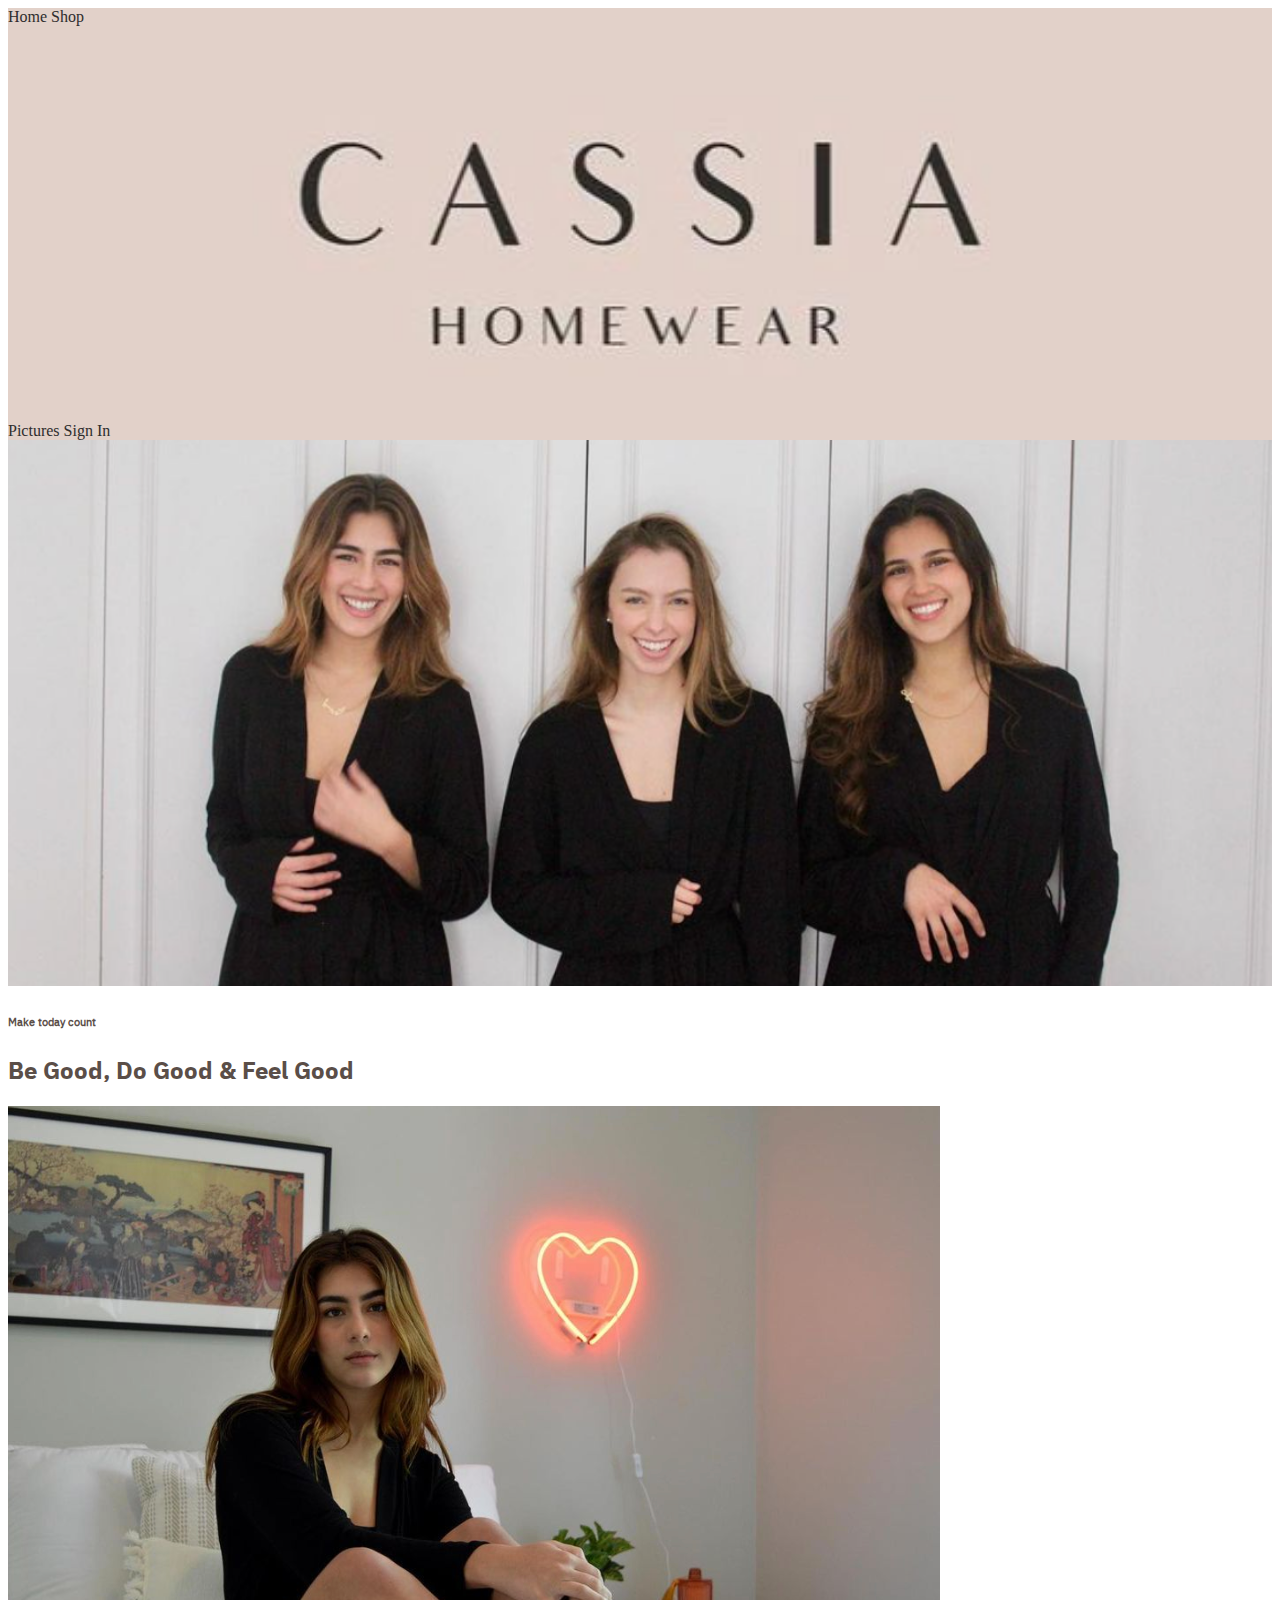
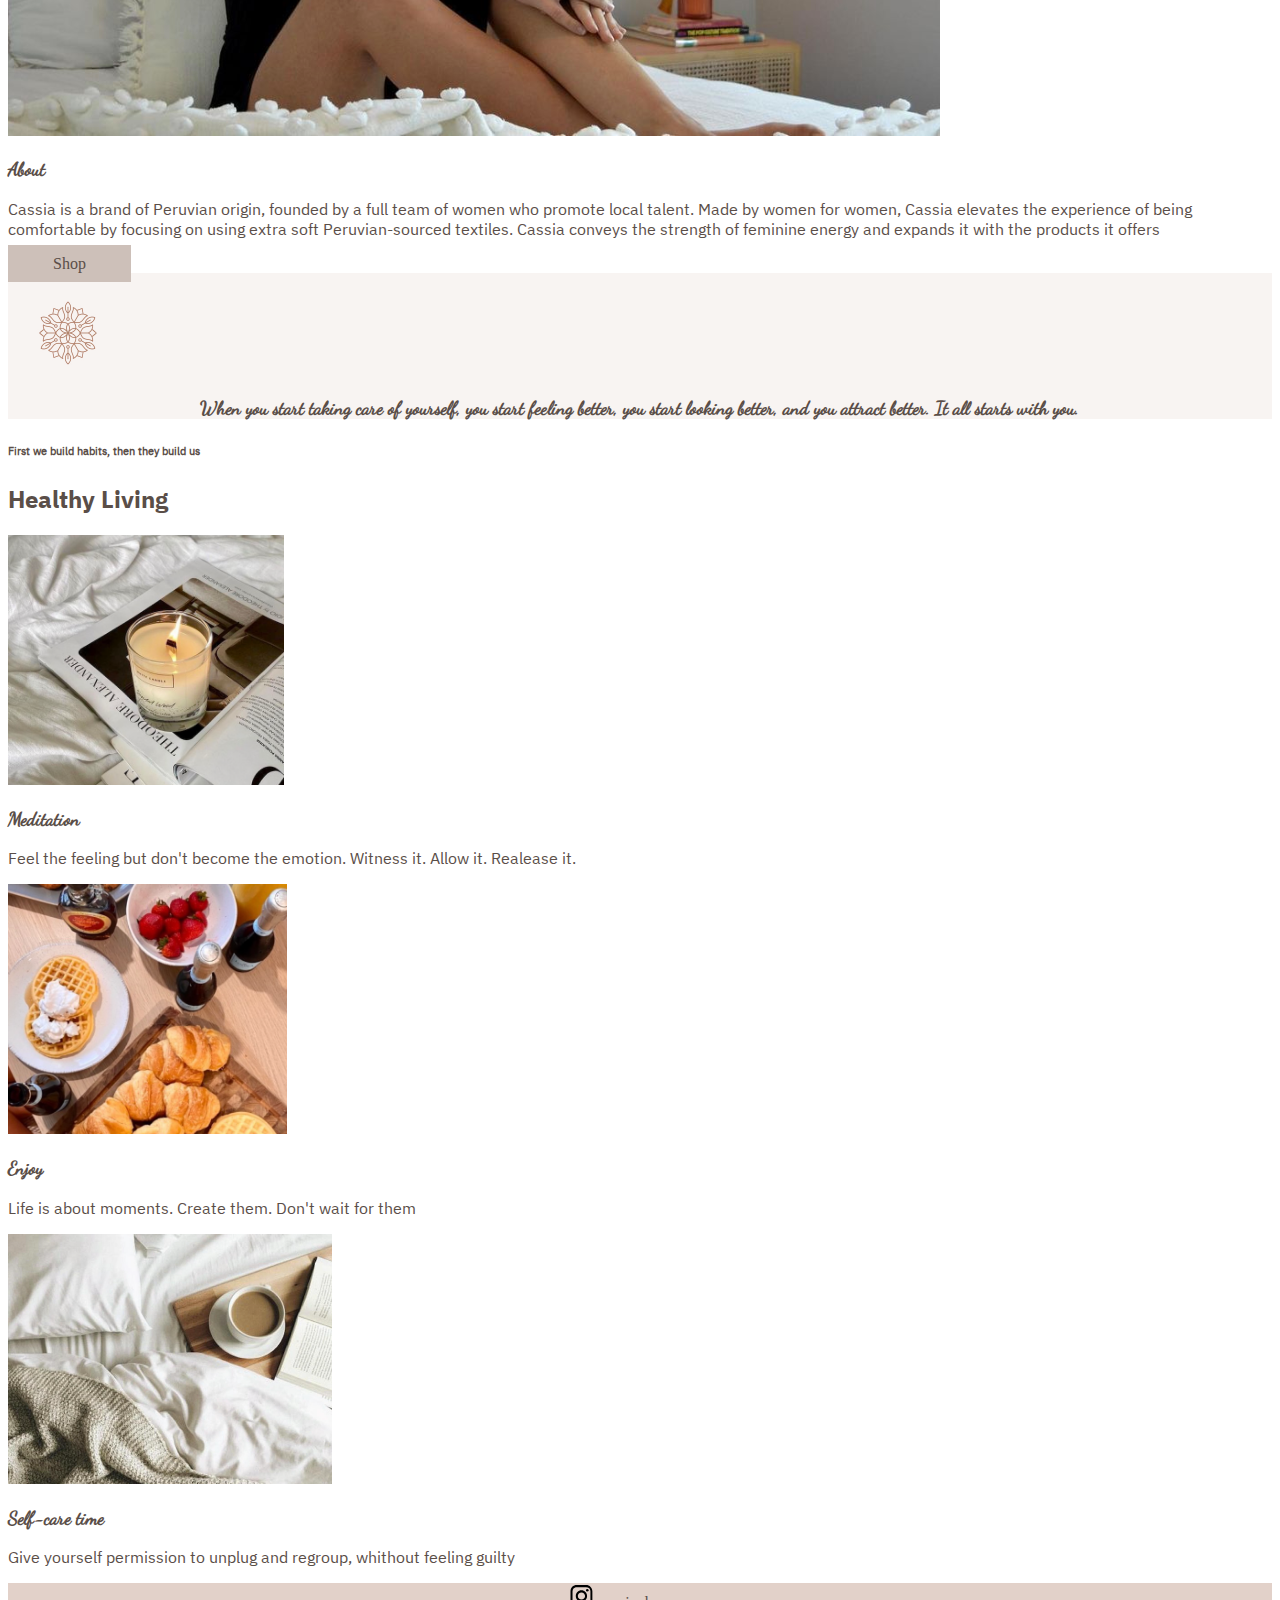
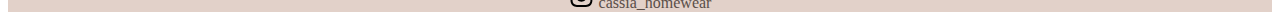
<file: index.html>
<!DOCTYPE HTML>
<html lang="en">

<head>
    <meta charset="utf-8">
    <meta name="viewport" content="width=device-width, 
       initial-scale-1, shrink-to-fit=no">
    <title>Cassia Homewear</title>

    <link href="https://cdn.jsdelivr.net/npm/bootstrap@5.3.0-alpha3/dist/css/bootstrap.min.css" rel="stylesheet"
        integrity="sha384-KK94CHFLLe+nY2dmCWGMq91rCGa5gtU4mk92HdvYe+M/SXH301p5ILy+dN9+nJOZ" crossorigin="anonymous">
    <link rel="stylesheet" href="../css/styles.css">
</head>

<body>
    <header class="navbar">
        <div class="col-4 row">
            <a class="col-6 row justify-content-center" href="#">Home</a>
            <a class="col-6 row justify-content-center" href="./shop.html">Shop</a>
        </div>
        <div class="col-3">
            <img class="brand" src="./images/Logo.jpg" alt="LogoCassia">
        </div>
        <div class="col-4 row">
            <a class="col-6 row justify-content-center" href="./pictures.html">Pictures</a>
            <a class="col-6 row justify-content-center" href="./sign-in.html">Sign In</a>
        </div>
    </header>

    <section>
        <img class="img-fluid home-img-fluid" src="./images/homepicture.png" alt="Robes">
        <section>


            <section>
                <div class="row my-3 text-center">
                    <h6>Make today count</h6>
                    <h2>Be Good, Do Good & Feel Good</h2>
                </div>

                <div class="row align-items-center mb-4">
                    <img class="col-12 col-md-6 px-5" src="./images/robepicture.png" alt="robe">
                    <div class="col-12 col-md-6 align-items-center">
                        <h3 class="my-3 mx-4">About</h3>
                        <div class="text-justify my-3 mx-4">
                            <p class="text-justify">Cassia is a brand of Peruvian origin, founded by a full team of women who promote local talent. Made by women for women, Cassia elevates the experience of being comfortable by focusing on using extra soft Peruvian-sourced textiles. Cassia conveys the strength of feminine energy and expands it with the products it offers</p>
                            <a class="shopbutton mx-4" href="./shop.html">Shop</a>
                        </div>
                    </div>
                </div>

            </section>

            <section class="container-fluid mandala-container">
                <div class="row">
                    <img class="logoinfo m-auto" src="./images/Mandala.png" alt="logo">

                </div>
                <div class="row">
                    <h3 class="textinfo mb-4">
                        When you start taking care of yourself, you start feeling better, you start looking better, and you attract better. It all starts with you.
                    </h3>
                </div>
            </section>

            <section>
                <div class="row my-3 text-center">
                    <h6>First we build habits, then they build us </h6>
                    <h2>Healthy Living</h2>
                </div>

                <div class="row mx-2">
                    <div class="col-12 col-md-4">
                        <div class="row align-items-center mb-4">
                                <img class="img-info" src="./images/candle.png" alt="robe">
                
                            <div class="col-12 px-4 align-items-center">
                                <h3 class="my-2">Meditation</h3>
                                <p class="my-1">Feel the feeling but don't become the emotion. Witness it. Allow it. Realease it.</p>
                            </div>
                        </div>
                    </div>
                    <div class="col-12 col-md-4">
                        <div class="row align-items-center mb-4">
                            <img class="img-info" src="./images/food.png" alt="robe">
                            <div class="col-12 px-4 align-items-center">
                                <h3 class="my-2">Enjoy</h3>
                                <p class="my-1">Life is about moments. Create them. Don't wait for them</p>
                            </div>
                        </div>
                    </div>
                    <div class="col-12 col-md-4">
                        <div class="row align-items-center mb-4">
                            <img class="img-info" src="./images/bed.png" alt="robe">
                            <div class="col-12 px-4 align-items-center">
                                <h3 class="my-2">Self-care time</h3>
                                <p class="my-1">Give yourself permission to unplug and regroup, whithout feeling guilty</p>
                            </div>
                        </div>
                    </div>

                </div>

            </section>




            <footer class="footer">
                <img class="social_icon" src="./images/instagram_icon.svg"><a href="https://www.instagram.com/cassia_homewear/" target="_blank"><span>cassia_homewear</span> </a>
            </footer>



            <!-- https://www.pinterest.com/pin/835628905856950264/visual-search/?x=10&y=10&w=538&h=826&cropSource=6&imageSignature=143c1f1d198c654de27945b29809dcc2
            https://www.pinterest.com/pin/12384967718092847/ -->




            <script src="https://cdn.jsdelivr.net/npm/bootstrap@5.3.0-alpha3/dist/js/bootstrap.bundle.min.js"
                integrity="sha384-ENjdO4Dr2bkBIFxQpeoTz1HIcje39Wm4jDKdf19U8gI4ddQ3GYNS7NTKfAdVQSZe"
                crossorigin="anonymous"></script>
</body>

</html>
</html>
</file>
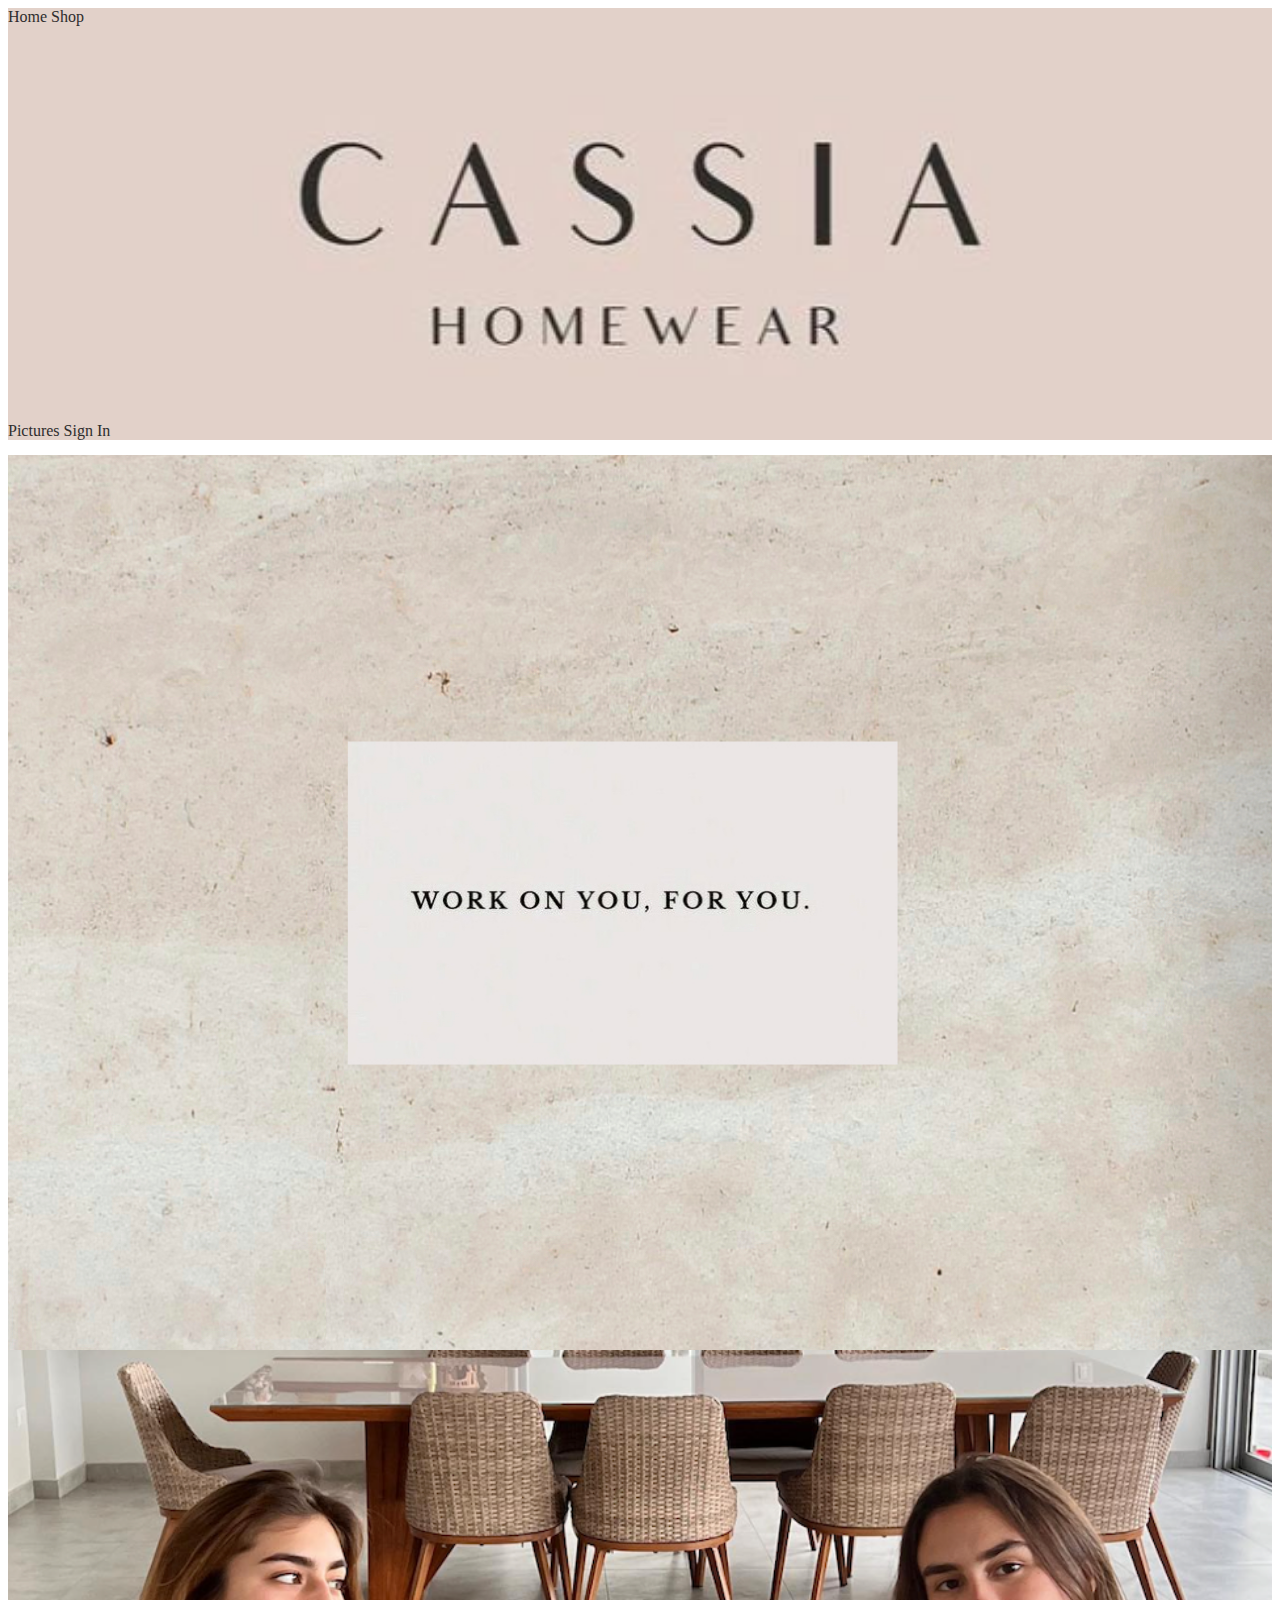
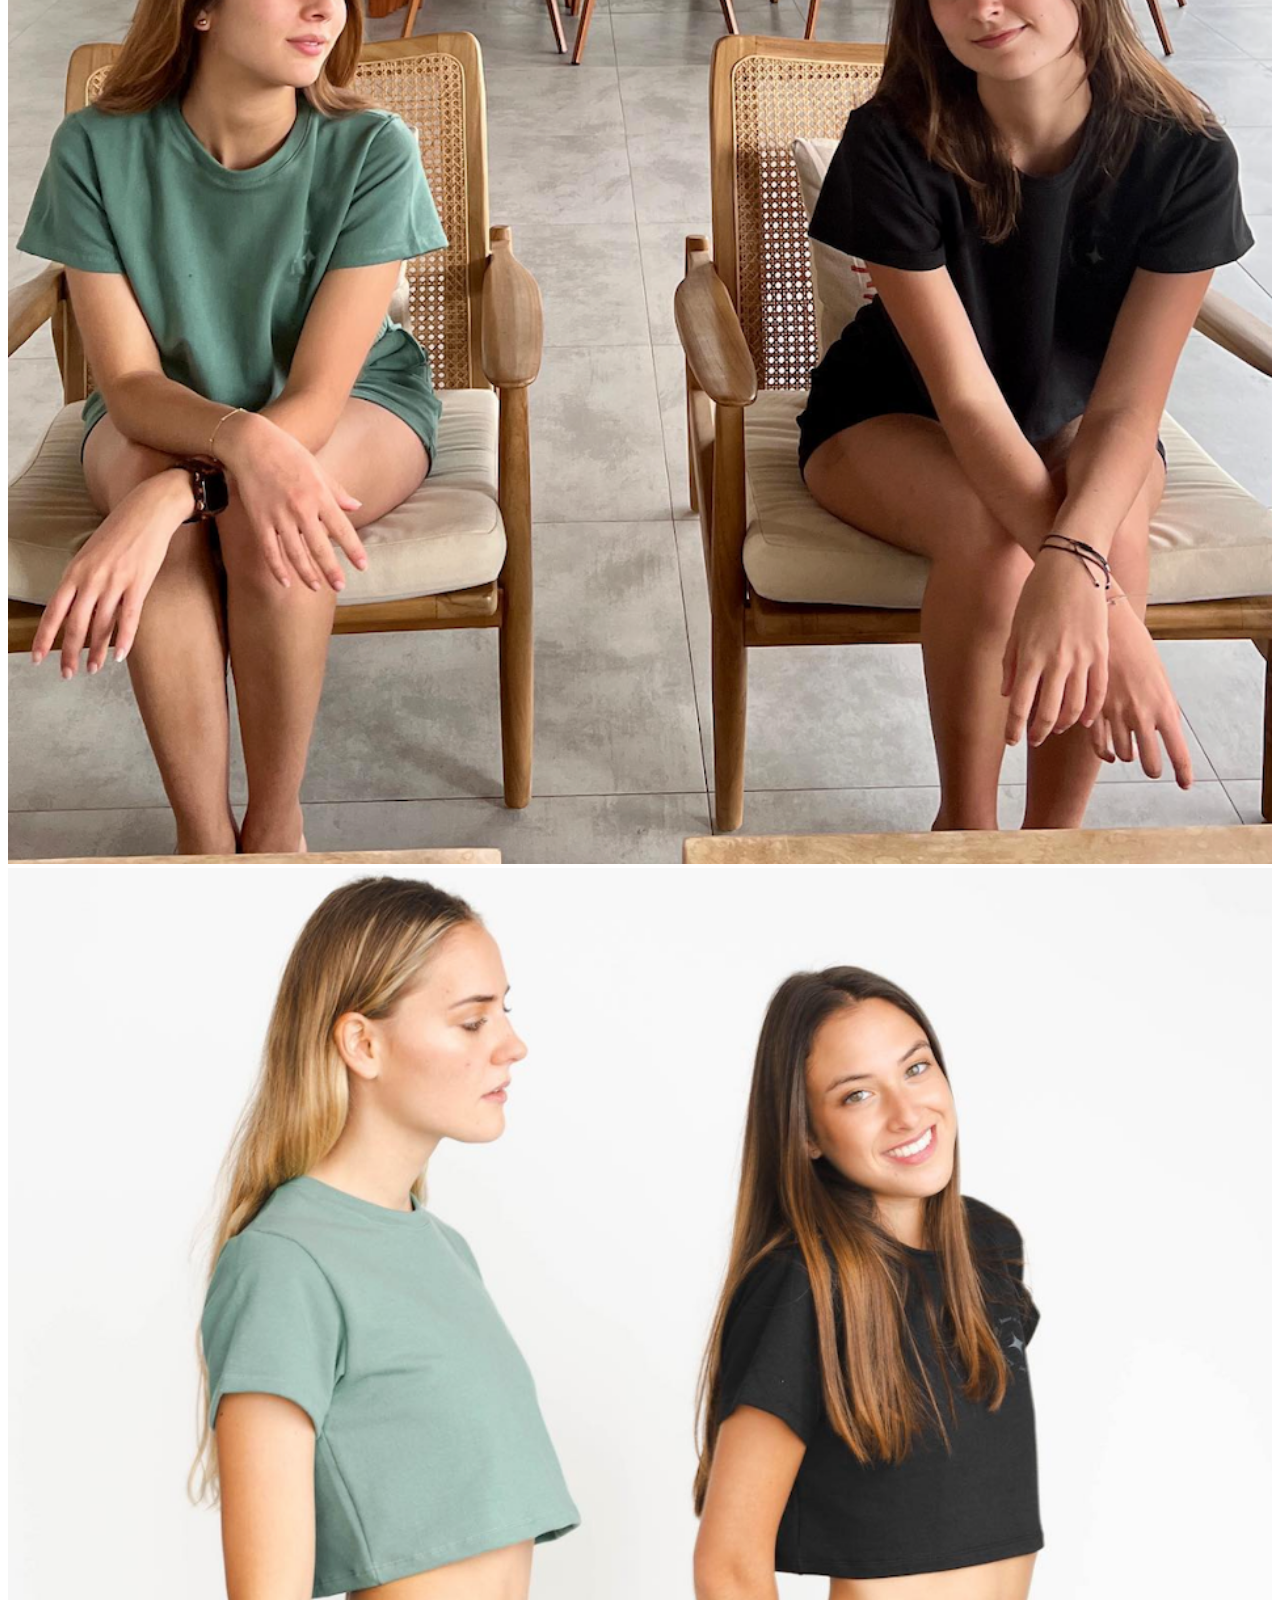
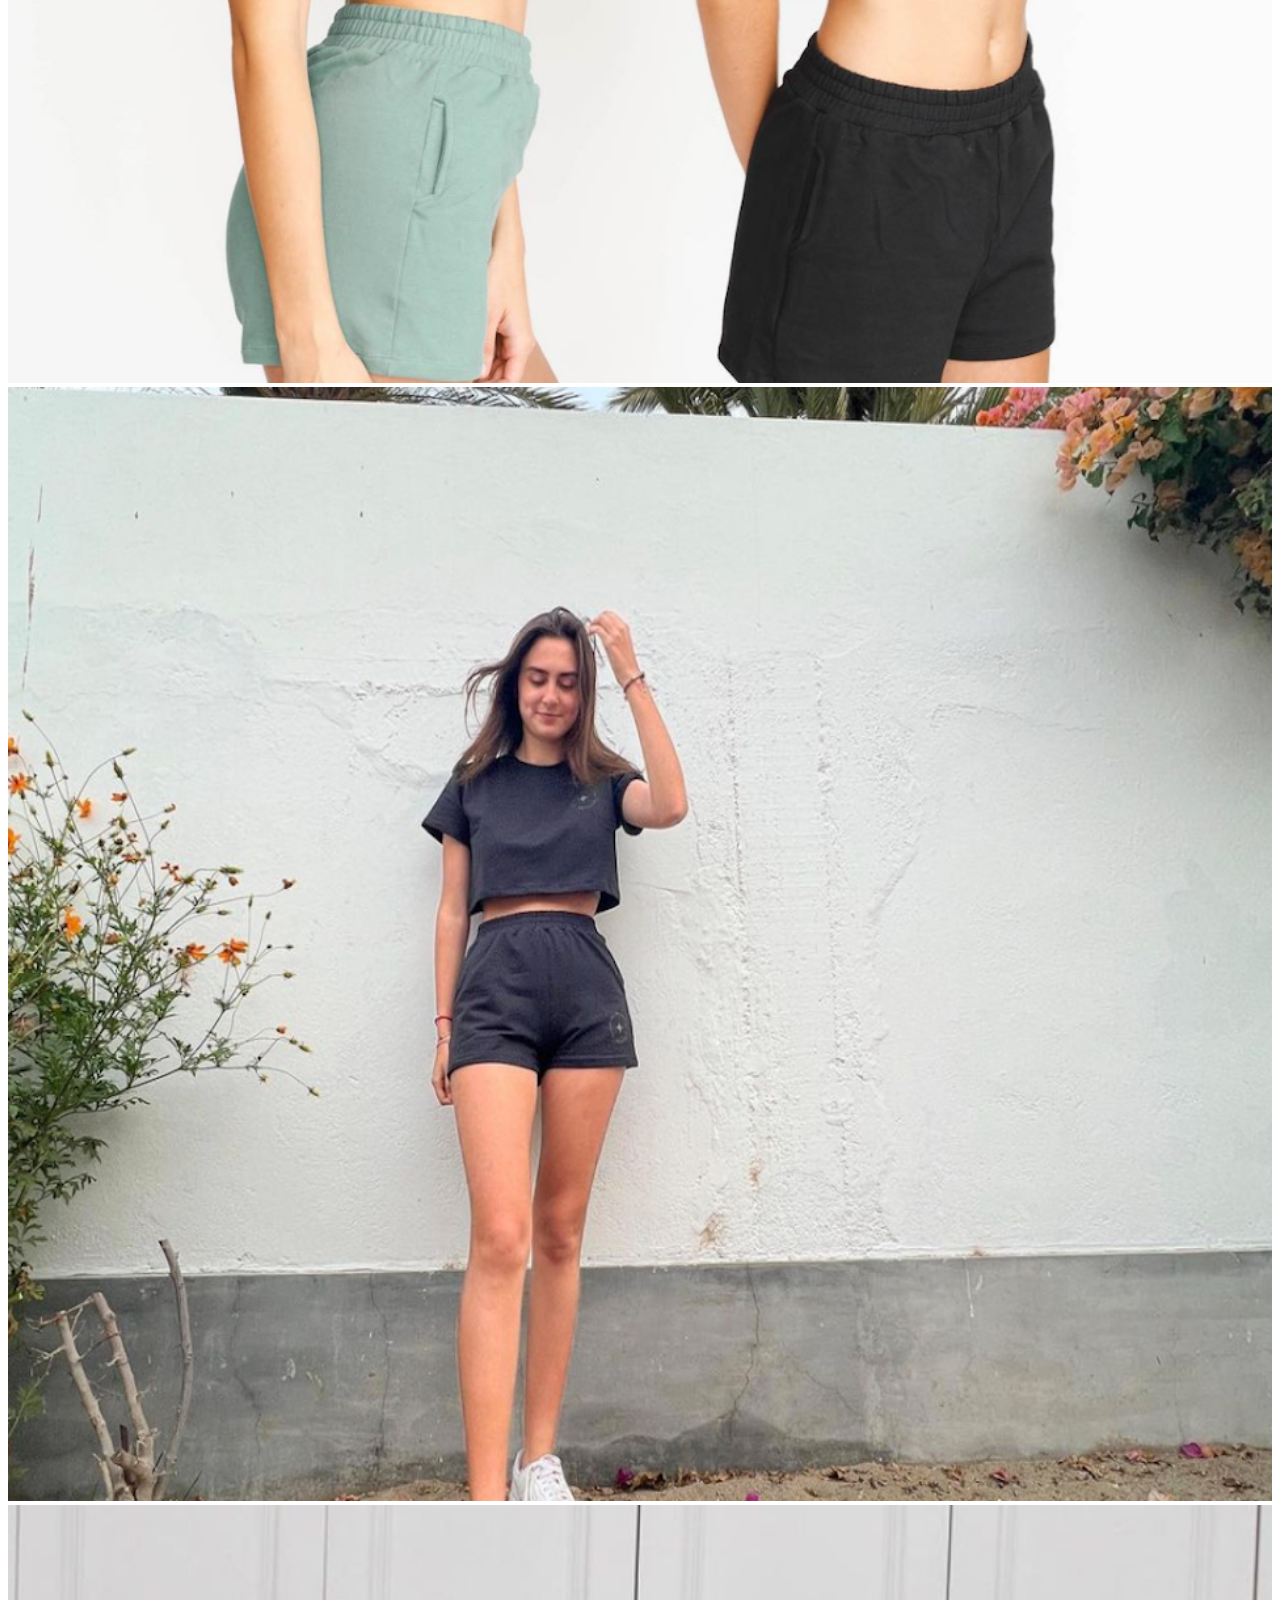
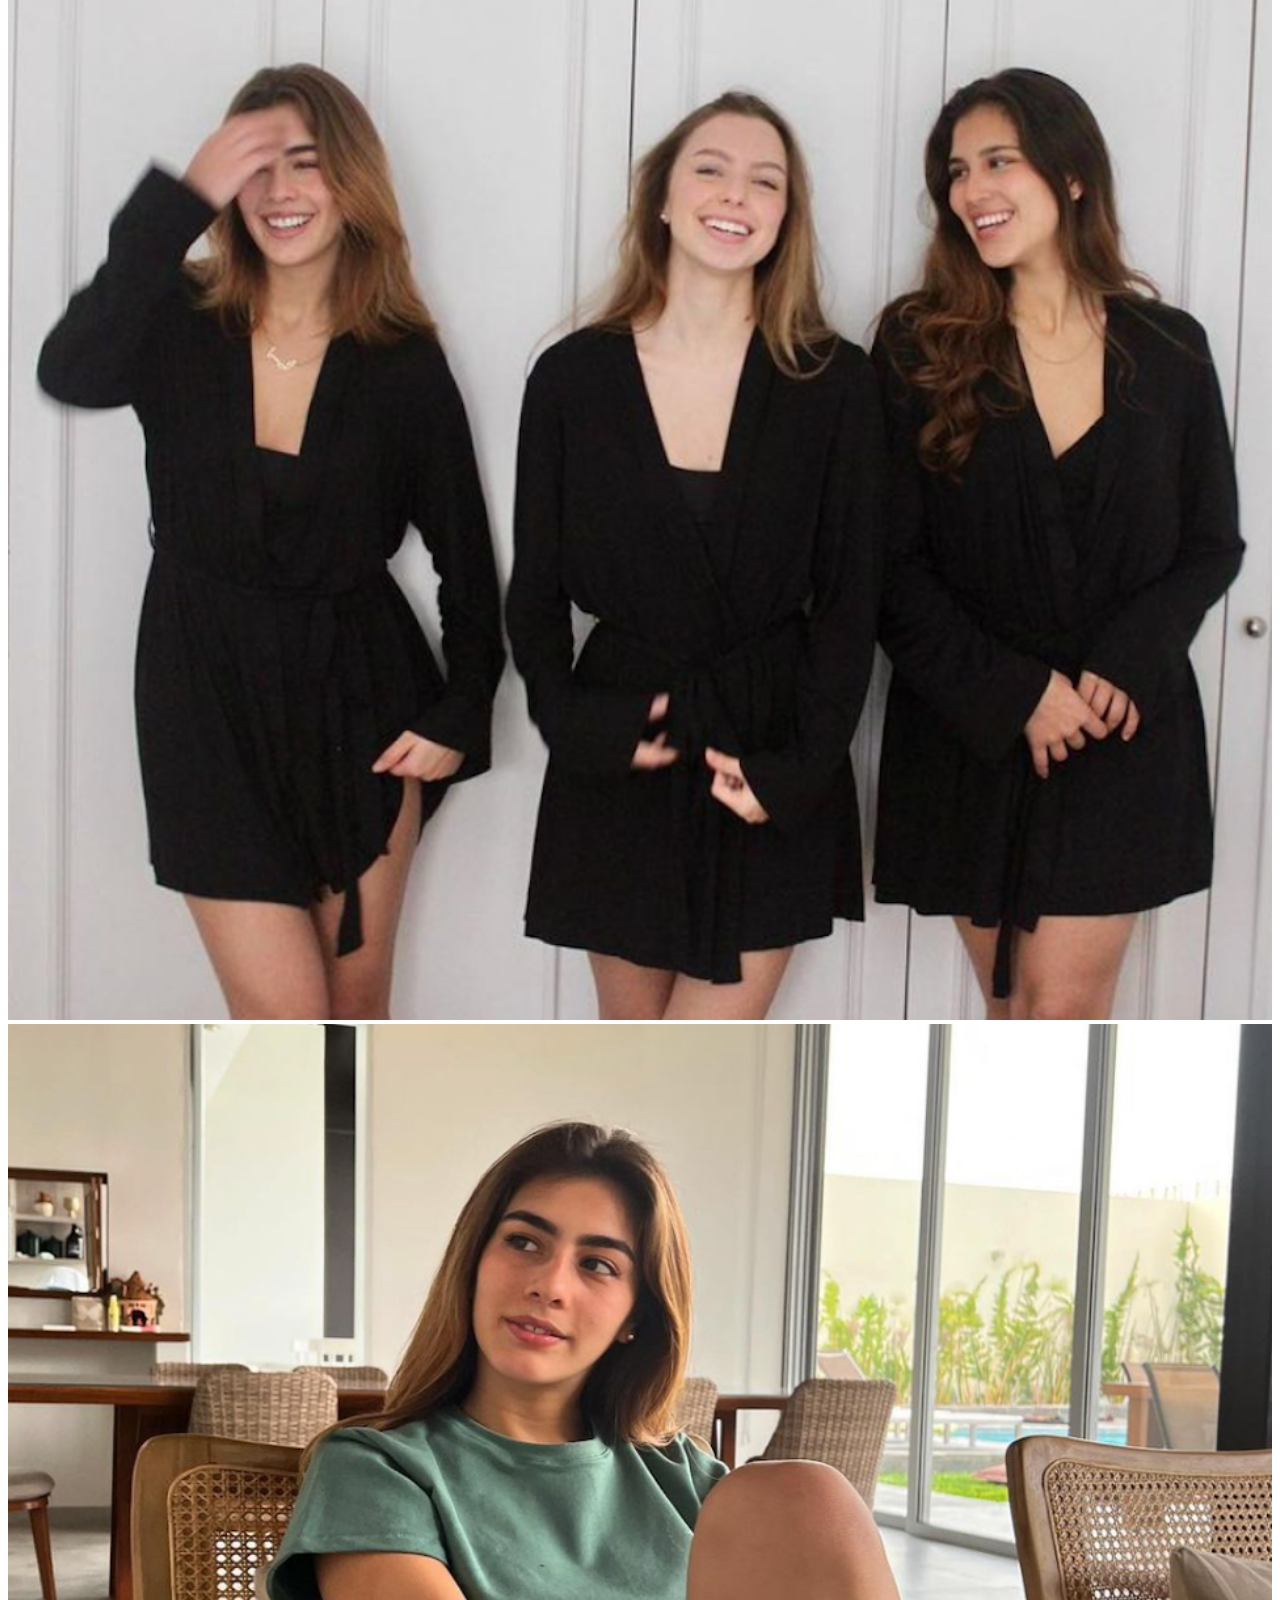
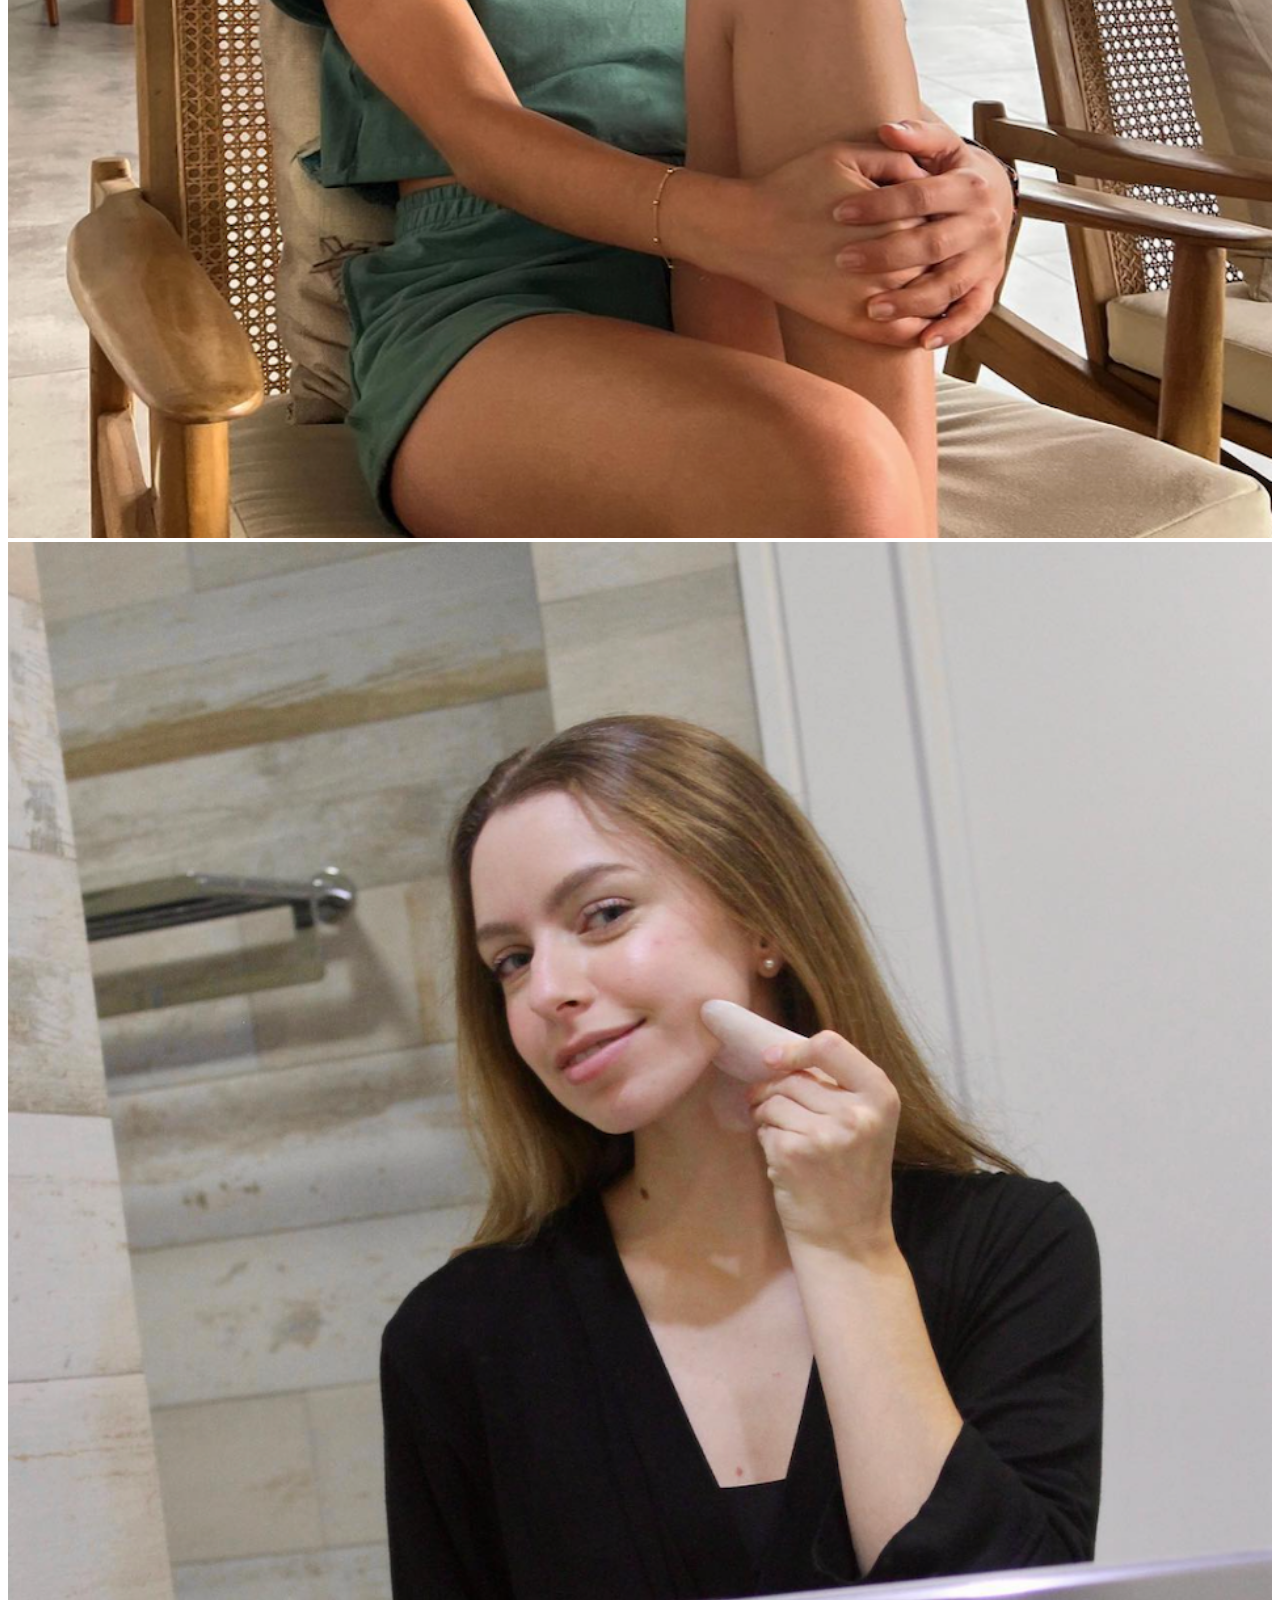
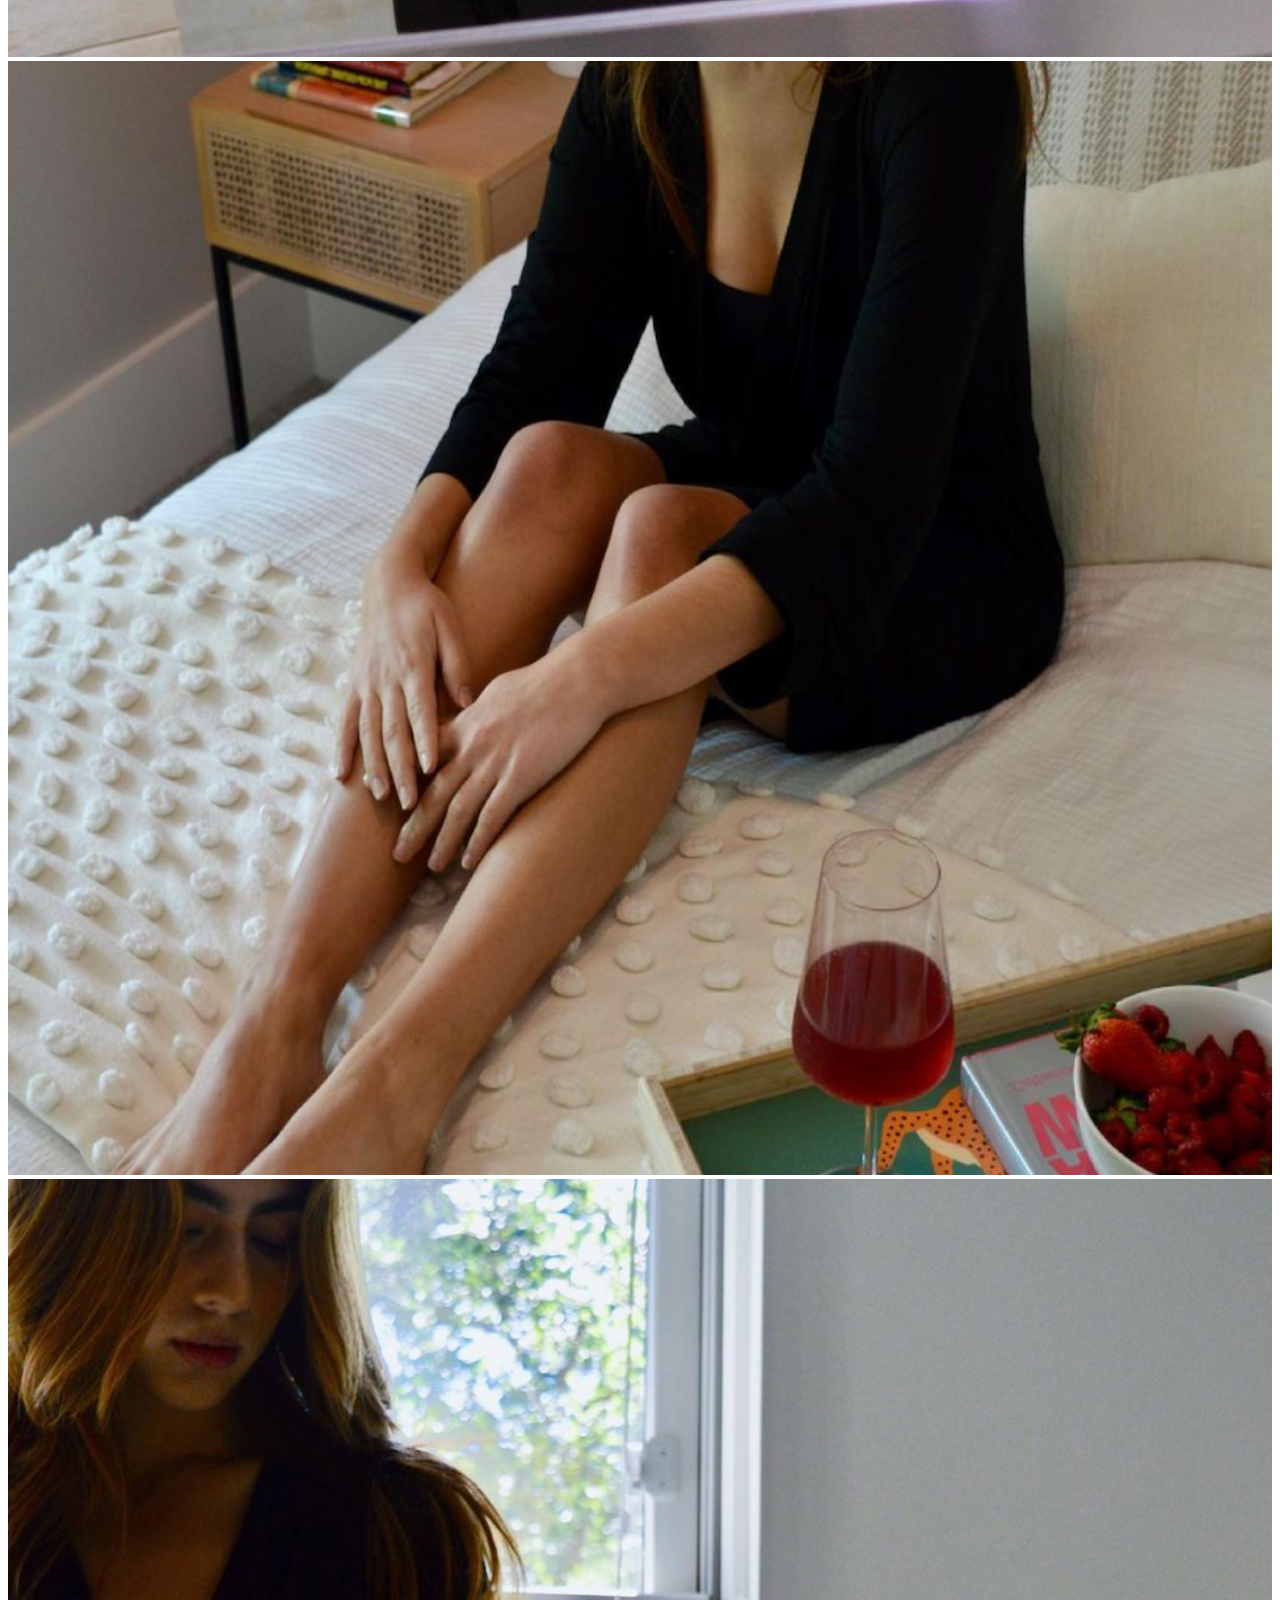
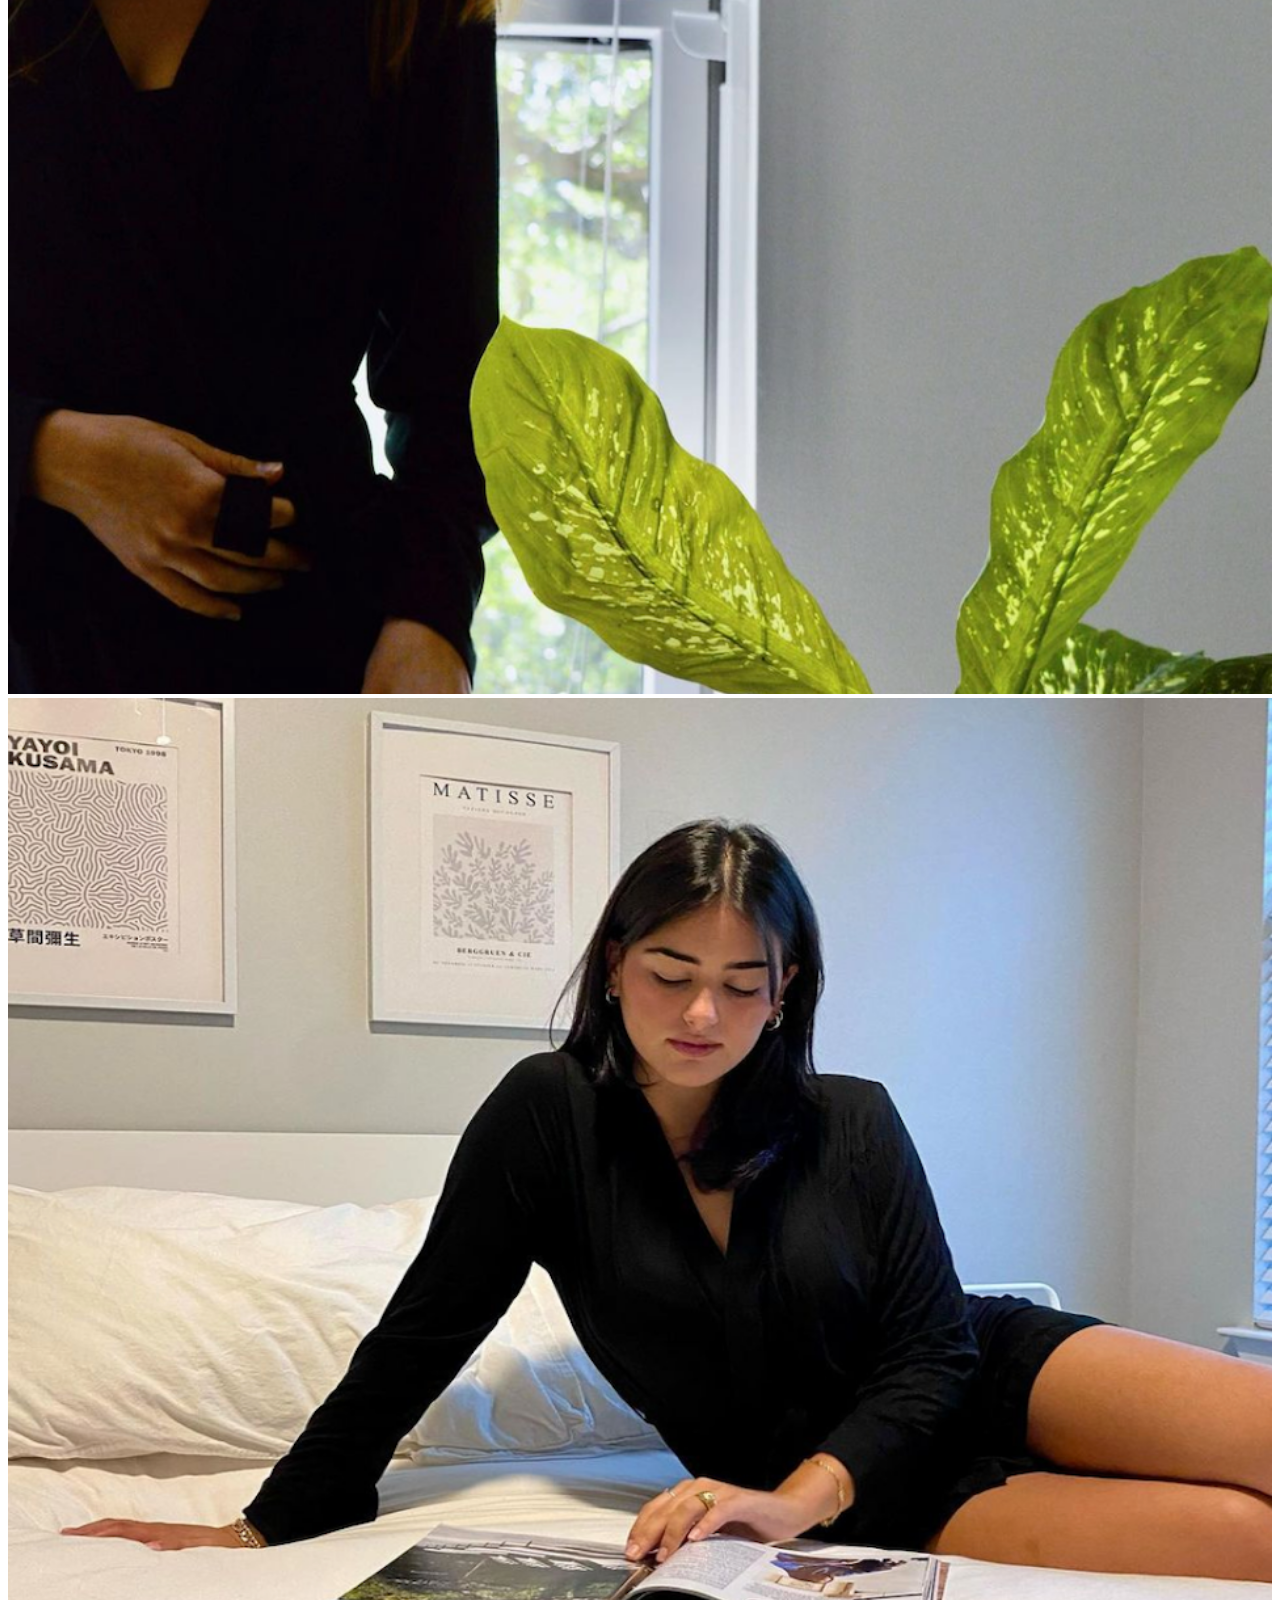
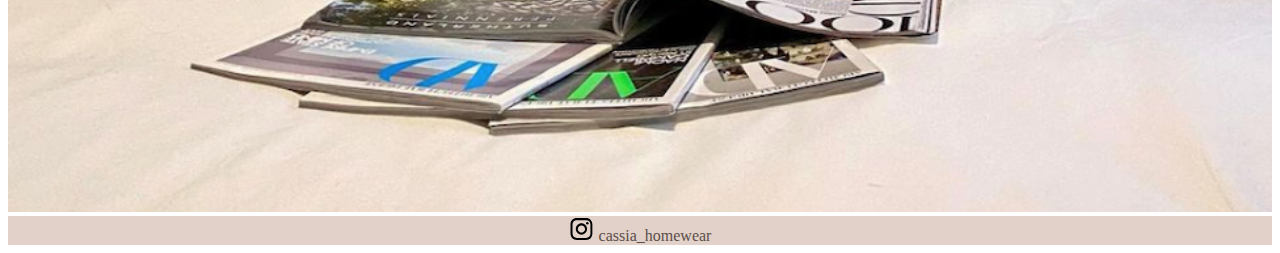
<file: pictures.html>
<!DOCTYPE HTML>
<html lang="en">

<head>
    <meta charset="utf-8">
    <meta name="viewport" content="width=device-width, 
       initial-scale-1, shrink-to-fit=no">
    <title>Cassia Homewear</title>

    <link href="https://cdn.jsdelivr.net/npm/bootstrap@5.3.0-alpha3/dist/css/bootstrap.min.css" rel="stylesheet"
        integrity="sha384-KK94CHFLLe+nY2dmCWGMq91rCGa5gtU4mk92HdvYe+M/SXH301p5ILy+dN9+nJOZ" crossorigin="anonymous">
    <link rel="stylesheet" href="../css/styles.css">
</head>

<body>
    <header class="navbar">
        <div class="col-4 row">
            <a class="col-6 row justify-content-center" href="./index.html">Home</a>
            <a class="col-6 row justify-content-center" href="">Shop</a>
        </div>
        <div class="col-3">
            <img class="brand" src="./images/Logo.jpg" alt="LogoCassia">
        </div>
        <div class="col-4 row">
            <a class="col-6 row justify-content-center" href="#">Pictures</a>
            <a class="col-6 row justify-content-center" href="./sign-in.html">Sign In</a>
        </div>
    </header>

    <section class="mb-4 container-fluid container-img-picture">
        <img class="picture-img-fluid" src="./images/mainpic.jpg" alt="Robes">
    </section>
    <section class="container-fluid row">
        <article class="col-4 px-3 py-3">
            <img class="pictures-small" src="./images/picb.png" alt="">
        </article>
        <article class="col-4 px-3 py-3">
            <img class="pictures-small" src="./images/picc.png" alt="">
        </article>
        <article class="col-4 px-3 py-3">
            <img class="pictures-small" src="./images/picd.png" alt="">
        </article>
        <article class="col-4 px-3 py-3">
            <img class="pictures-small" src="./images/pice.png" alt="">
        </article>
        <article class="col-4 px-3 py-3">
            <img class="pictures-small" src="./images/pica.png" alt="">
        </article>
        <article class="col-4 px-3 py-3">
            <img class="pictures-small" src="./images/picf.png" alt="">
        </article>
        <article class="col-4 px-3 py-3">
            <img class="pictures-small" src="./images/picg.png" alt="">
        </article>
        <article class="col-4 px-3 py-3">
            <img class="pictures-small" src="./images/pich.png" alt="">
        </article>
        <article class="col-4 px-3 py-3">
            <img class="pictures-small" src="./images/pici.png" alt="">
        </article>
    </section>



    <footer class="footer">
        <img class="social_icon" src="./images/instagram_icon.svg"><a href="https://www.instagram.com/cassia_homewear/" target="_blank"><span>cassia_homewear</span> </a>
    </footer>



    <!-- https://www.pinterest.com/pin/835628905856950264/visual-search/?x=10&y=10&w=538&h=826&cropSource=6&imageSignature=143c1f1d198c654de27945b29809dcc2
            https://www.pinterest.com/pin/12384967718092847/ -->

    <script src="https://cdn.jsdelivr.net/npm/bootstrap@5.3.0-alpha3/dist/js/bootstrap.bundle.min.js"
        integrity="sha384-ENjdO4Dr2bkBIFxQpeoTz1HIcje39Wm4jDKdf19U8gI4ddQ3GYNS7NTKfAdVQSZe"
        crossorigin="anonymous"></script>
</body>

</html>
</file>
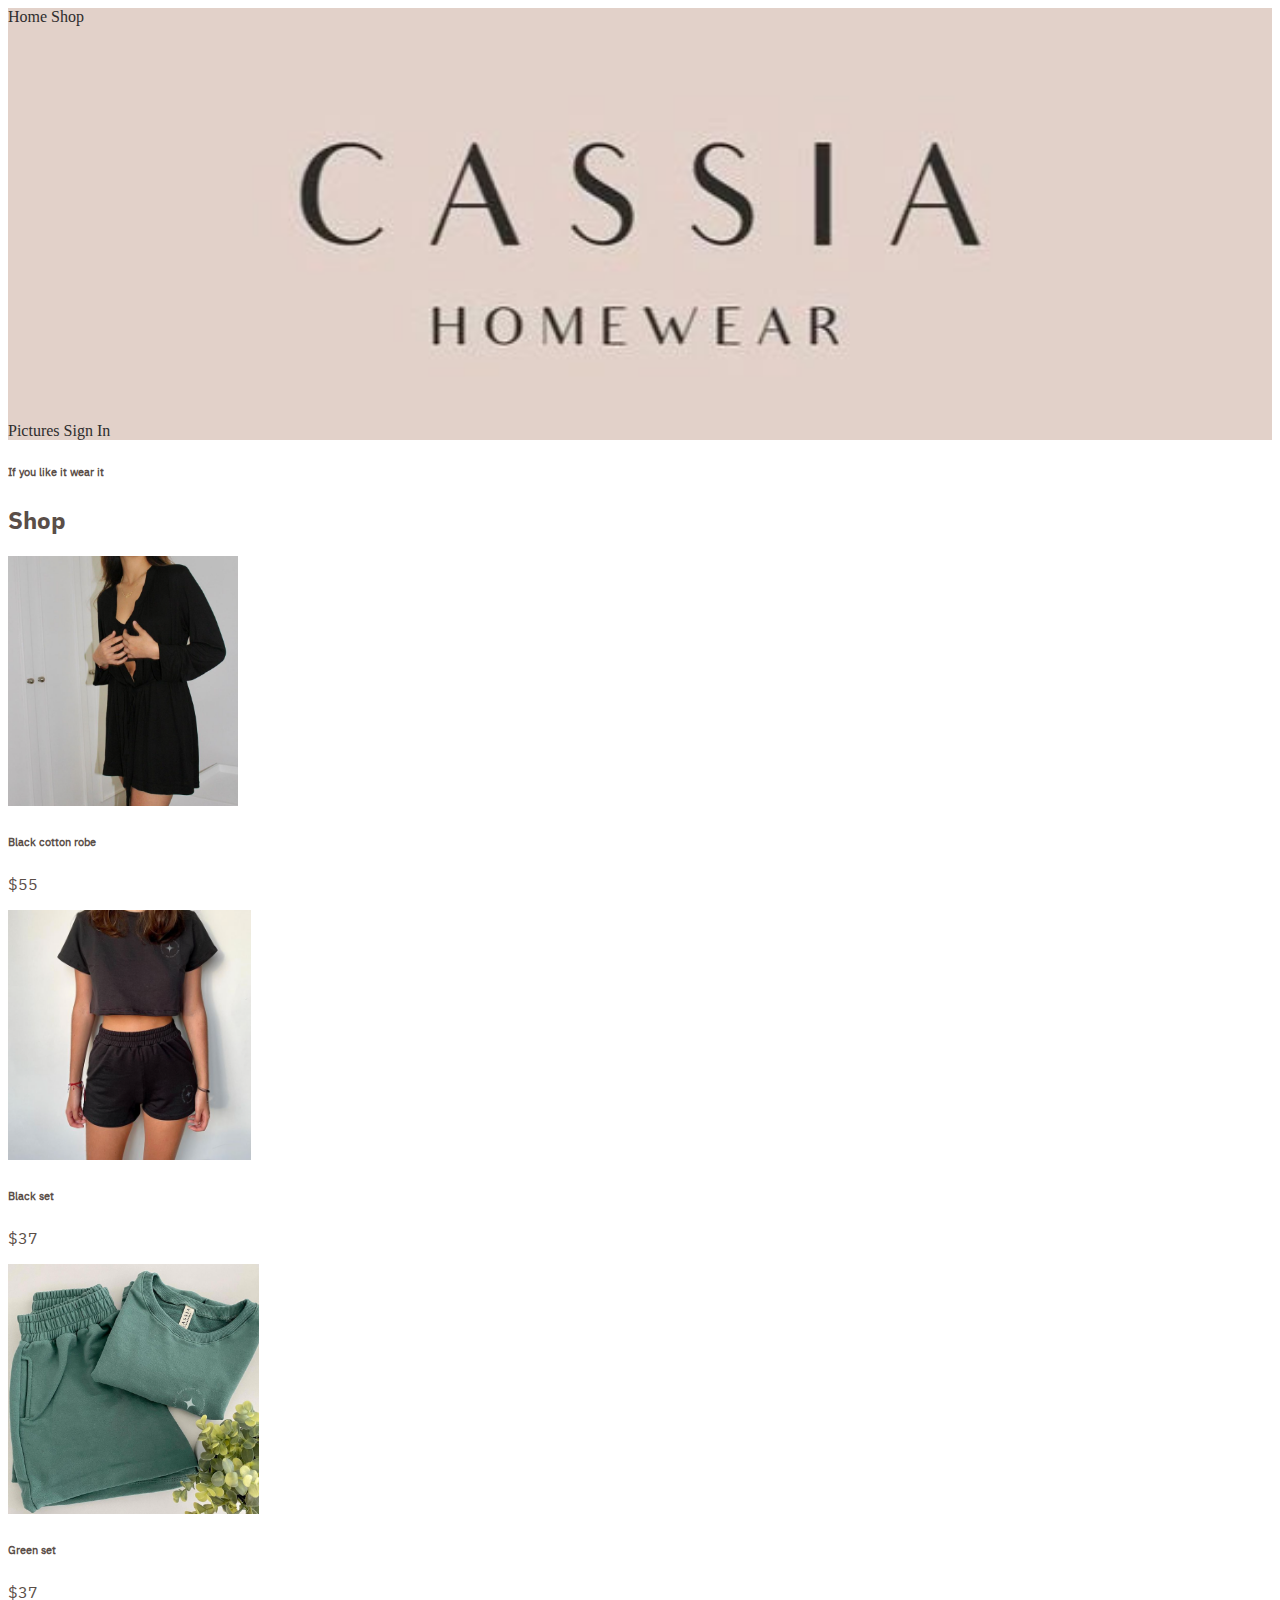
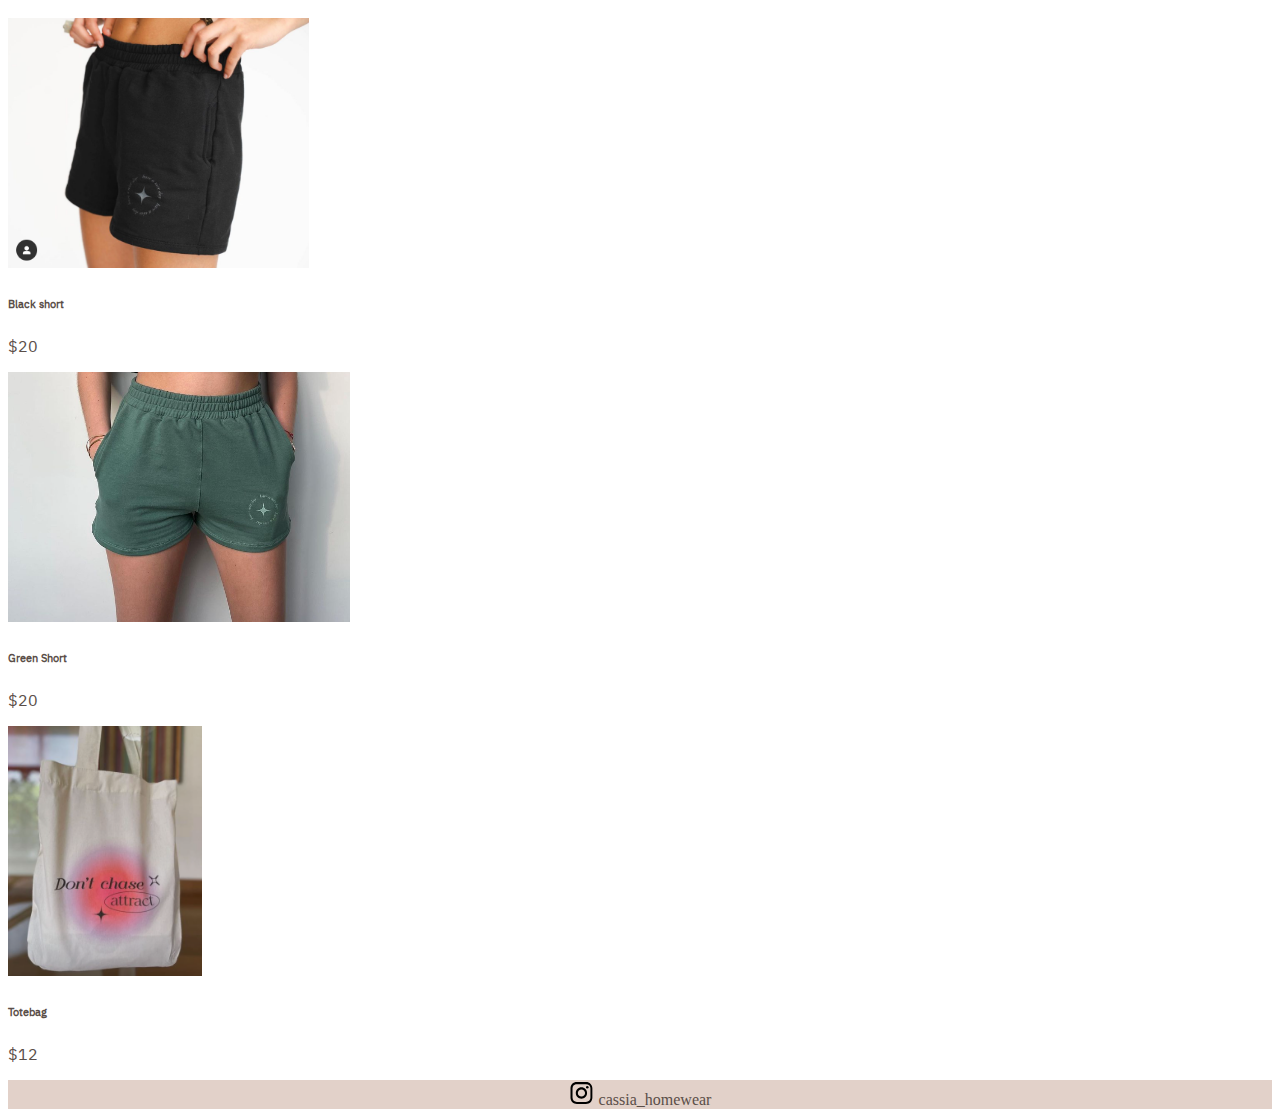
<file: shop.html>
<!DOCTYPE HTML>
<html lang="en">

<head>
    <meta charset="utf-8">
    <meta name="viewport" content="width=device-width, 
       initial-scale-1, shrink-to-fit=no">
    <title>Cassia Homewear</title>

    <link href="https://cdn.jsdelivr.net/npm/bootstrap@5.3.0-alpha3/dist/css/bootstrap.min.css" rel="stylesheet"
        integrity="sha384-KK94CHFLLe+nY2dmCWGMq91rCGa5gtU4mk92HdvYe+M/SXH301p5ILy+dN9+nJOZ" crossorigin="anonymous">
    <link rel="stylesheet" href="../css/styles.css">
</head>

<body>
    <header class="navbar">
        <div class="col-4 row">
            <a class="col-6 row justify-content-center" href="./index.html">Home</a>
            <a class="col-6 row justify-content-center" href="#">Shop</a>
        </div>
        <div class="col-3">
            <img class="brand" src="./images/Logo.jpg" alt="LogoCassia">
        </div>
        <div class="col-4 row">
            <a class="col-6 row justify-content-center" href="./pictures.html">Pictures</a>
            <a class="col-6 row justify-content-center" href="./sign-in.html">Sign In</a>
        </div>
    </header>
    <section>
        <div class="row my-3 text-center">
            <h6>If you like it wear it </h6>
            <h2>Shop</h2>
        </div>

        <div class="row mx-2">
            <div class="col-12 col-md-4">
                <div class="row align-items-center mb-4">
                        <img class="img-info" src="./images/shoprobe.png" alt="robe">
        
                    <div class="col-12 px-4 align-items-center">
                        <h6 class="my-2">Black cotton robe</h6>
                        <p class="my-1">$55</p>
                    </div>
                </div>
            </div>
            <div class="col-12 col-md-4">
                <div class="row align-items-center mb-4">
                    <img class="img-info" src="./images/Blackset.png" alt="Blackset">
                    <div class="col-12 px-4 align-items-center">
                        <h6 class="my-2">Black set</h6>
                        <p class="my-1">$37</p>
                    </div>
                </div>
            </div>
            <div class="col-12 col-md-4">
                <div class="row align-items-center mb-4">
                    <img class="img-info" src="./images/greenset.png" alt="Greenset">
                    <div class="col-12 px-4 align-items-center">
                        <h6 class="my-2">Green set</h6>
                        <p class="my-1">$37</p>
                    </div>
                </div>
            </div>
            <div class="col-12 col-md-4">
                <div class="row align-items-center mb-4">
                        <img class="img-info" src="./images/bshort.png" alt="Black Short">
        
                    <div class="col-12 px-4 align-items-center">
                        <h6 class="my-2">Black short</h6>
                        <p class="my-1">$20</p>
                    </div>
                </div>
            </div>
            <div class="col-12 col-md-4">
                <div class="row align-items-center mb-4">
                    <img class="img-info" src="./images/greenshort.png" alt="Green Short">
                    <div class="col-12 px-4 align-items-center">
                        <h6 class="my-2">Green Short</h6>
                        <p class="my-1">$20</p>
                    </div>
                </div>
            </div>
            <div class="col-12 col-md-4">
                <div class="row align-items-center mb-4">
                    <img class="img-info" src="./images/totebag.png" alt="Totebag">
                    <div class="col-12 px-4 align-items-center">
                        <h6 class="my-2">Totebag</h6>
                        <p class="my-1">$12</p>
                    </div>
                </div>
            </div>
        </div>

    </section>



    <footer class="footer">
        <img class="social_icon" src="./images/instagram_icon.svg"><a href="https://www.instagram.com/cassia_homewear/" target="_blank"><span>cassia_homewear</span> </a>
    </footer>



    <!-- https://www.pinterest.com/pin/835628905856950264/visual-search/?x=10&y=10&w=538&h=826&cropSource=6&imageSignature=143c1f1d198c654de27945b29809dcc2
            https://www.pinterest.com/pin/12384967718092847/ -->

    <script src="https://cdn.jsdelivr.net/npm/bootstrap@5.3.0-alpha3/dist/js/bootstrap.bundle.min.js"
        integrity="sha384-ENjdO4Dr2bkBIFxQpeoTz1HIcje39Wm4jDKdf19U8gI4ddQ3GYNS7NTKfAdVQSZe"
        crossorigin="anonymous"></script>
</body>

</html>
</file>
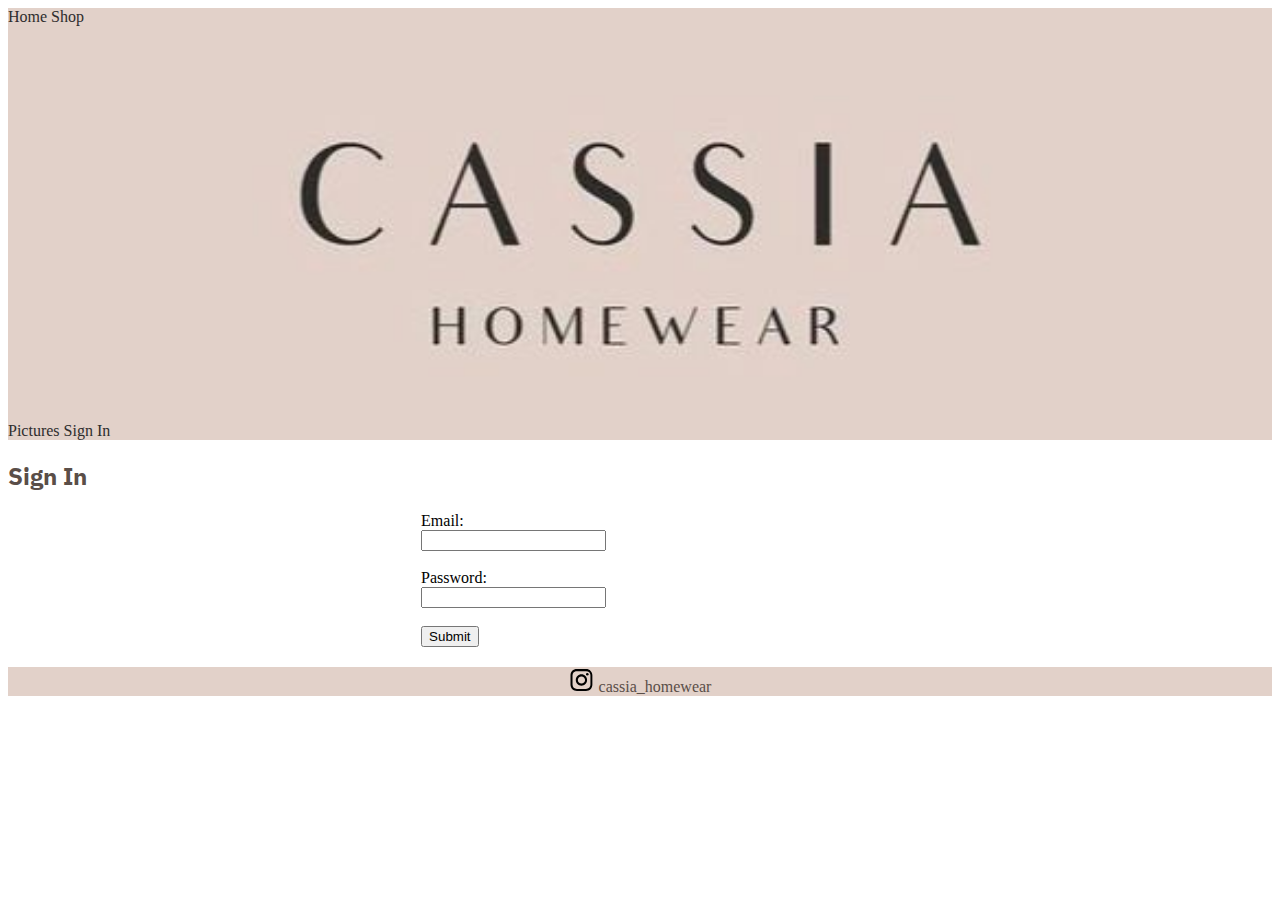
<file: sign-in.html>
<!DOCTYPE HTML>
<html lang="en">

<head>
    <meta charset="utf-8">
    <meta name="viewport" content="width=device-width, 
       initial-scale-1, shrink-to-fit=no">
    <title>Cassia Homewear</title>

    <link href="https://cdn.jsdelivr.net/npm/bootstrap@5.3.0-alpha3/dist/css/bootstrap.min.css" rel="stylesheet"
        integrity="sha384-KK94CHFLLe+nY2dmCWGMq91rCGa5gtU4mk92HdvYe+M/SXH301p5ILy+dN9+nJOZ" crossorigin="anonymous">
    <link rel="stylesheet" href="../css/styles.css">
</head>

<body class="container-body">
    <header class="navbar">
        <div class="col-4 row">
            <a class="col-6 row justify-content-center" href="./index.html">Home</a>
            <a class="col-6 row justify-content-center" href="./shop.html">Shop</a>
        </div>
        <div class="col-3">
            <img class="brand" src="./images/Logo.jpg" alt="LogoCassia">
        </div>
        <div class="col-4 row">
            <a class="col-6 row justify-content-center" href="./pictures.html">Pictures</a>
            <a class="col-6 row justify-content-center" href="#">Sign In</a>
        </div>
    </header>
    <section>
        <div class="row my-3 text-center">
            <h2>Sign In</h2>
        </div>
        <div class="form-section">
            <div class="form-container">
                <div>
                    <form action="#">
                        <label for="femail">Email:</label><br />
                        <input type="text" id="femail" name="femail" /><br /><br />
                        <label for="lemail">Password:</label><br />
                        <input type="email" id="lemail" name="lemail" /><br /><br />
                        <input class="submit-buttom" type="submit" value="Submit" />
                    </form>
                </div>
            </div>
        </div>
        <div class="div-spacer"></div>
    </section>



    <footer class="footer">
        <img class="social_icon" src="./images/instagram_icon.svg"><a href="https://www.instagram.com/cassia_homewear/" target="_blank"><span>cassia_homewear</span> </a>
    </footer>



    <!-- https://www.pinterest.com/pin/835628905856950264/visual-search/?x=10&y=10&w=538&h=826&cropSource=6&imageSignature=143c1f1d198c654de27945b29809dcc2
            https://www.pinterest.com/pin/12384967718092847/ -->

    <script src="https://cdn.jsdelivr.net/npm/bootstrap@5.3.0-alpha3/dist/js/bootstrap.bundle.min.js"
        integrity="sha384-ENjdO4Dr2bkBIFxQpeoTz1HIcje39Wm4jDKdf19U8gI4ddQ3GYNS7NTKfAdVQSZe"
        crossorigin="anonymous"></script>
</body>

</html>
</file>
<file: css/styles.css>
@font-face {
    font-family: "Dancing-Bold";
    src: url("../fonts/Dancing_Script/DancingScript-Bold.ttf");
  }
@font-face {
    font-family: "Dancing-Regular";
    src: url("../fonts/Dancing_Script/DancingScript-Regular.ttf");
  }
  @font-face {
    font-family: "IBM-Bold";
    src: url("../fonts/IBM_Plex_Sans/IBMPlexSans-Bold.ttf");
  }
  @font-face {
    font-family: "IBM-Regular";
    src: url("../fonts/IBM_Plex_Sans/IBMPlexSans-Regular.ttf");
  }

header {
    background-color:#e2d1c9 ;
}
h4 {
    font-family: "IBM-Regular";
    color: #5A4E48;
}
p {
    font-family: "IBM-Regular";
    color: #5A4E48;
}
h2 {
    font-family: "IBM-Bold";
    color: #5A4E48;
}

h6 {
    font-family: "IBM-Regular";
    color: #5A4E48;
}

h3 {
    font-family: "Dancing-Regular";
    color: #5A4E48;
}
h5 {
    font-family: "Dancing-Regular";
    color: #5A4E48;

}
.brand {
    width: 100%;
}

.navbar a {
    text-decoration: none;
    color: rgb(46, 45, 45);
}

.home-img-fluid {
    width: 100%;
}

.shopbutton {
    opacity: 1;
    transition: opacity 600ms ease;
    padding: 10px 45px;
    background-color: #CDC0B9;
    text-decoration: none;
    color: #5A4E48;
}

  
  .shopbutton:hover {
    opacity: 0.5;
    color: black;
  }


.logoinfo{
    height: 120px;
    width: 120px;
}
.textinfo{
    width: 70%;
    margin: auto;
    text-align: center;
    
}
.mandala-container {
    background-color: #F8F4F2;
}
.footer {
    background-color:#e2d1c9 ;
    text-align: center;
}
.footer a {
    text-decoration: none;
    color: #5A4E48;
}

.img-info {
    max-width: 100%;
    max-height: 250px;
    height: 250px;
}

.pictures-small {
    width: 100%;
}

.container-img-picture{
    margin-top: 15px;
    display: flex;
    justify-content: center;
}

.picture-img-fluid {
    width: 100%;
}

.form-section {
    width: 80%;
    display: flex;
    justify-content: center;
    margin-bottom: 20px;
}
.container-body {
    height: 100%;
}
.social_icon {
    height: 25px;
    margin-right: 5px;
}
</file>
